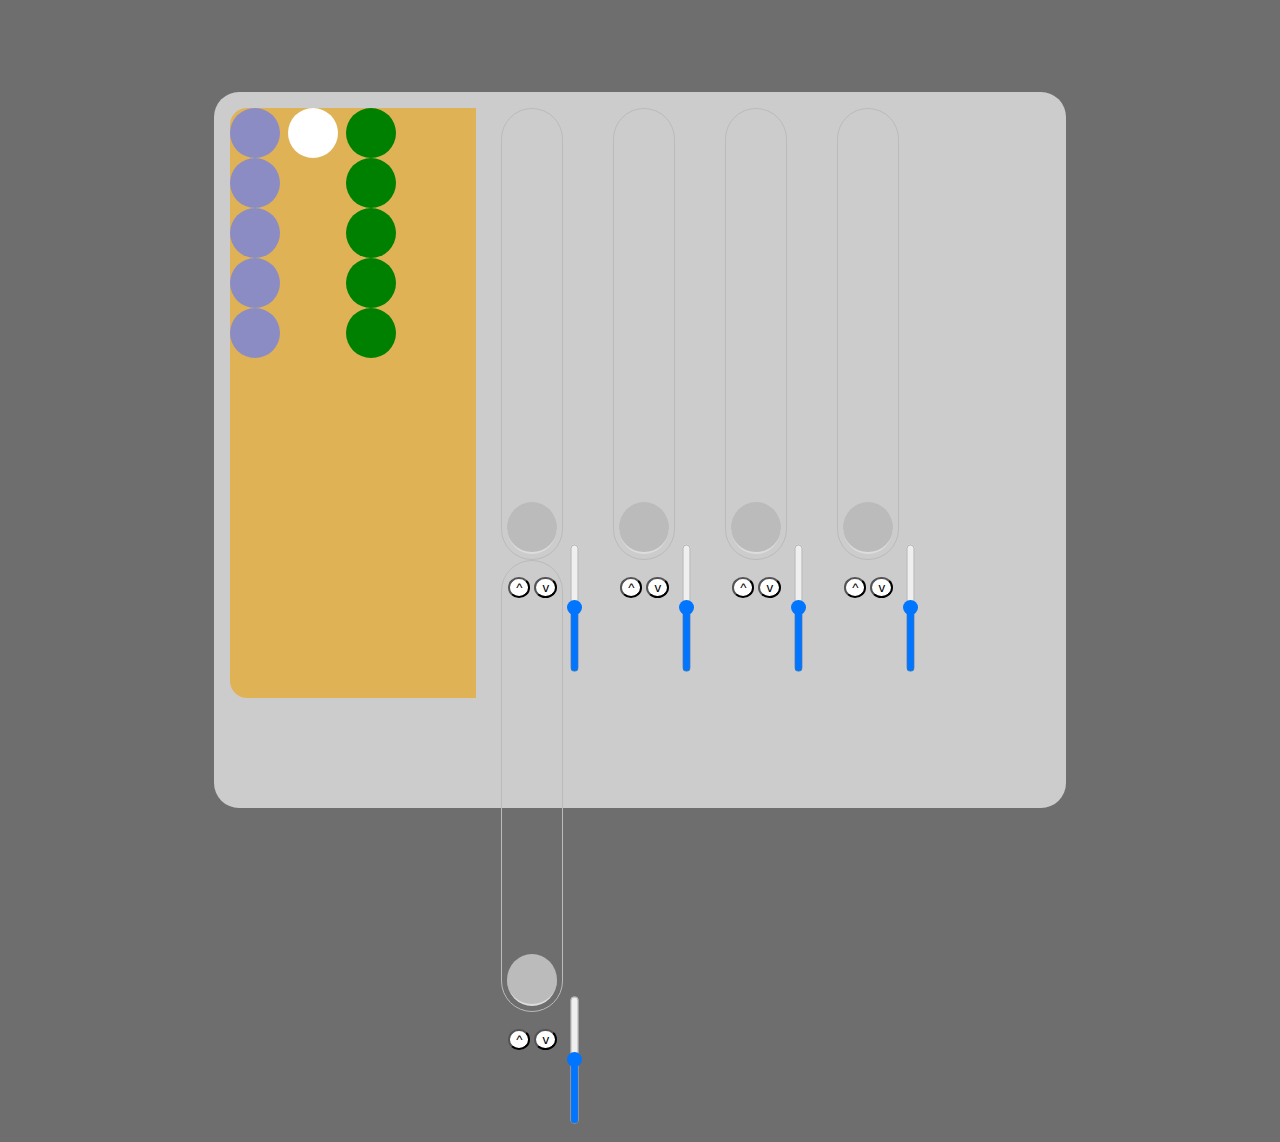
<file: index.html>
<!DOCTYPE html>
<html>
<head>
<title></title>
<link rel="stylesheet" type="text/css" href="style.css">

<script type="text/javascript" src="js/jquery-2.1.1.min.js"></script>
<script type="text/javascript" src="js/jquery-ui.min.js"></script>
<script src="js/audio.js"></script>
<script src="js/animation.js"></script>
<script src="js/ambient.js"></script>
</head>
<body>

<div class="container">


<div id="sequencer">
	<div class="pebble-bucket">

	<li id="pianos">
		<div class="stone pianos" data-sound="audio/epiano1.wav"></div>
		<div class="stone pianos" data-sound="audio/epiano2.wav"></div>
		<div class="stone pianos" data-sound="audio/epiano3.wav"></div>
		<div class="stone pianos" data-sound="audio/epiano4.wav"></div>
		<div class="stone pianos" data-sound="audio/epiano5.wav"></div>
	</li>

	<li id="synths">
		<div class="stone synths" data-sound="audio/wubble.wav"></div>
	</li>

	<li id="strings">
		<div class="stone strings" data-sound="audio/string1.wav"></div>
		<div class="stone strings" data-sound="audio/string2.wav"></div>
		<div class="stone strings" data-sound="audio/string3.wav"></div>
		<div class="stone strings" data-sound="audio/string4.wav"></div>
		<div class="stone strings" data-sound="audio/string5.wav"></div>
	</li>

</div>

	<div class="bar">
		<div class="slot droppable" id="pad1" speed="5"></div>

		<div id="controls">
			<button class="speed" id="faster">^</button>
			<button class="speed" id="slower">v</button>
			<input class="fader" type="range" min="0" max="1" step=".01">
		</div>
	</div>

	<div class="bar">
		<div class="slot droppable" speed="6"></div>

		<div id="controls">
			<button id="faster">^</button>
			<button id="slower">v</button>
			<input class="fader" type="range" min="0" max="1" step=".01">
		</div>
	</div>

	<div class="bar">
			<div class="slot droppable" id="pad3" speed="10"></div>

		<div id="controls">
			<button id="faster">^</button>
			<button id="slower">v</button>
			<input class="fader" type="range" min="0" max="1" step=".01">
		</div>
	</div>

	<div class="bar">
			<div class="slot droppable" id="pad4" speed="12"></div>

		<div id="controls">
			<button id="faster">^</button>
			<button id="slower">v</button>
			<input class="fader" type="range" min="0" max="1" step=".01">
		</div>
	</div>

	<div class="bar">
		<div class="slot droppable" id="pad4" speed="8"></div>

		<div id="controls">
			<button id="faster">^</button>
			<button id="slower">v</button>
			<input class="fader" type="range" min="0" max="1" step=".01">
		</div>
	</div>

</div>
</div>


</body>
</html>
</file>
<file: style.css>
html, body {
	margin: 0;
	height: 100%;
	z-index: 0;
	background-color: rgb(110, 110, 110);
}

.container {
	width: 95%;
	margin: auto;
}

.droppable {
	height: 149px;
	width: 149px;
}

div#sequencer {
	width: 64%;
	height: 76%;
	float: right;
	margin: auto;
	padding: 1em;
	display: inline-block;
	background-color: #ccc;
	border-radius: 25px;
	position: absolute;
	top: 0;
	bottom:0;
	left: 0;
	right: 0;
}

button {
border-radius: 50%;
background-color: white;
}

div.pebble-bucket {
	float: left;
	display: inline-block;
	background-color: #ccc;
	width: 30%;
	height: 590px;
	background: white;
	border-top-left-radius: 17px;
	border-bottom-left-radius: 17px;
	margin-right: 25px;
	background: rgb(223, 179, 85);
}

div.pebble-bucket > li {
	float: left;
	list-style:none;
	margin-right: 8px;
}

div.pebble {
	height: 50px;
	width: 50px;
	background-color: black;
	border-radius: 50%;
	display: inline-block;
	color: white;
}

div.bar {
	position: relative;
	width: 60px;
	height: 450px;
	float: left;
	margin-right: 50px;
	border: 1px solid #bbb;
	border-radius: 40px;
}

div.ripple {
	height: 0;
	width: 0;
	color: white;
	transition: all 5s ease;
}

div#controls {
position: relative;
height: 25%;
bottom: -468px;
right: -6px;
}

div.slot {
	position: absolute;
	display: block;
	left: 0;
	right: 0;
	bottom: 0;
	margin: auto;
	height: 50px;
	width: 50px;
	margin-bottom: 5px;
	border-bottom: 2px solid rgb(221, 221, 221);
	background-color: #bbb;
	border-radius: 50%;
}

div.stone {
	width: 50px;
	height: 50px;
	border-radius: 50px;
	z-index: 2;
}

div.inner {
	width: 50%;
	height: 50%;
	border-radius: 50%;
	background-color: white;
	position: absolute;
	left: 0;
	right: 0;
	top: 0;
	bottom: 0;
	margin: auto;
	border: 1px solid #aaa;
}

div.pianos {
	background-color: rgb(140, 140, 197);
}

div.synths {
	background-color: white;
}

div.strings {
	background-color: green;
}

input.fader {
	transform: rotate(-90deg);
}
</file>
